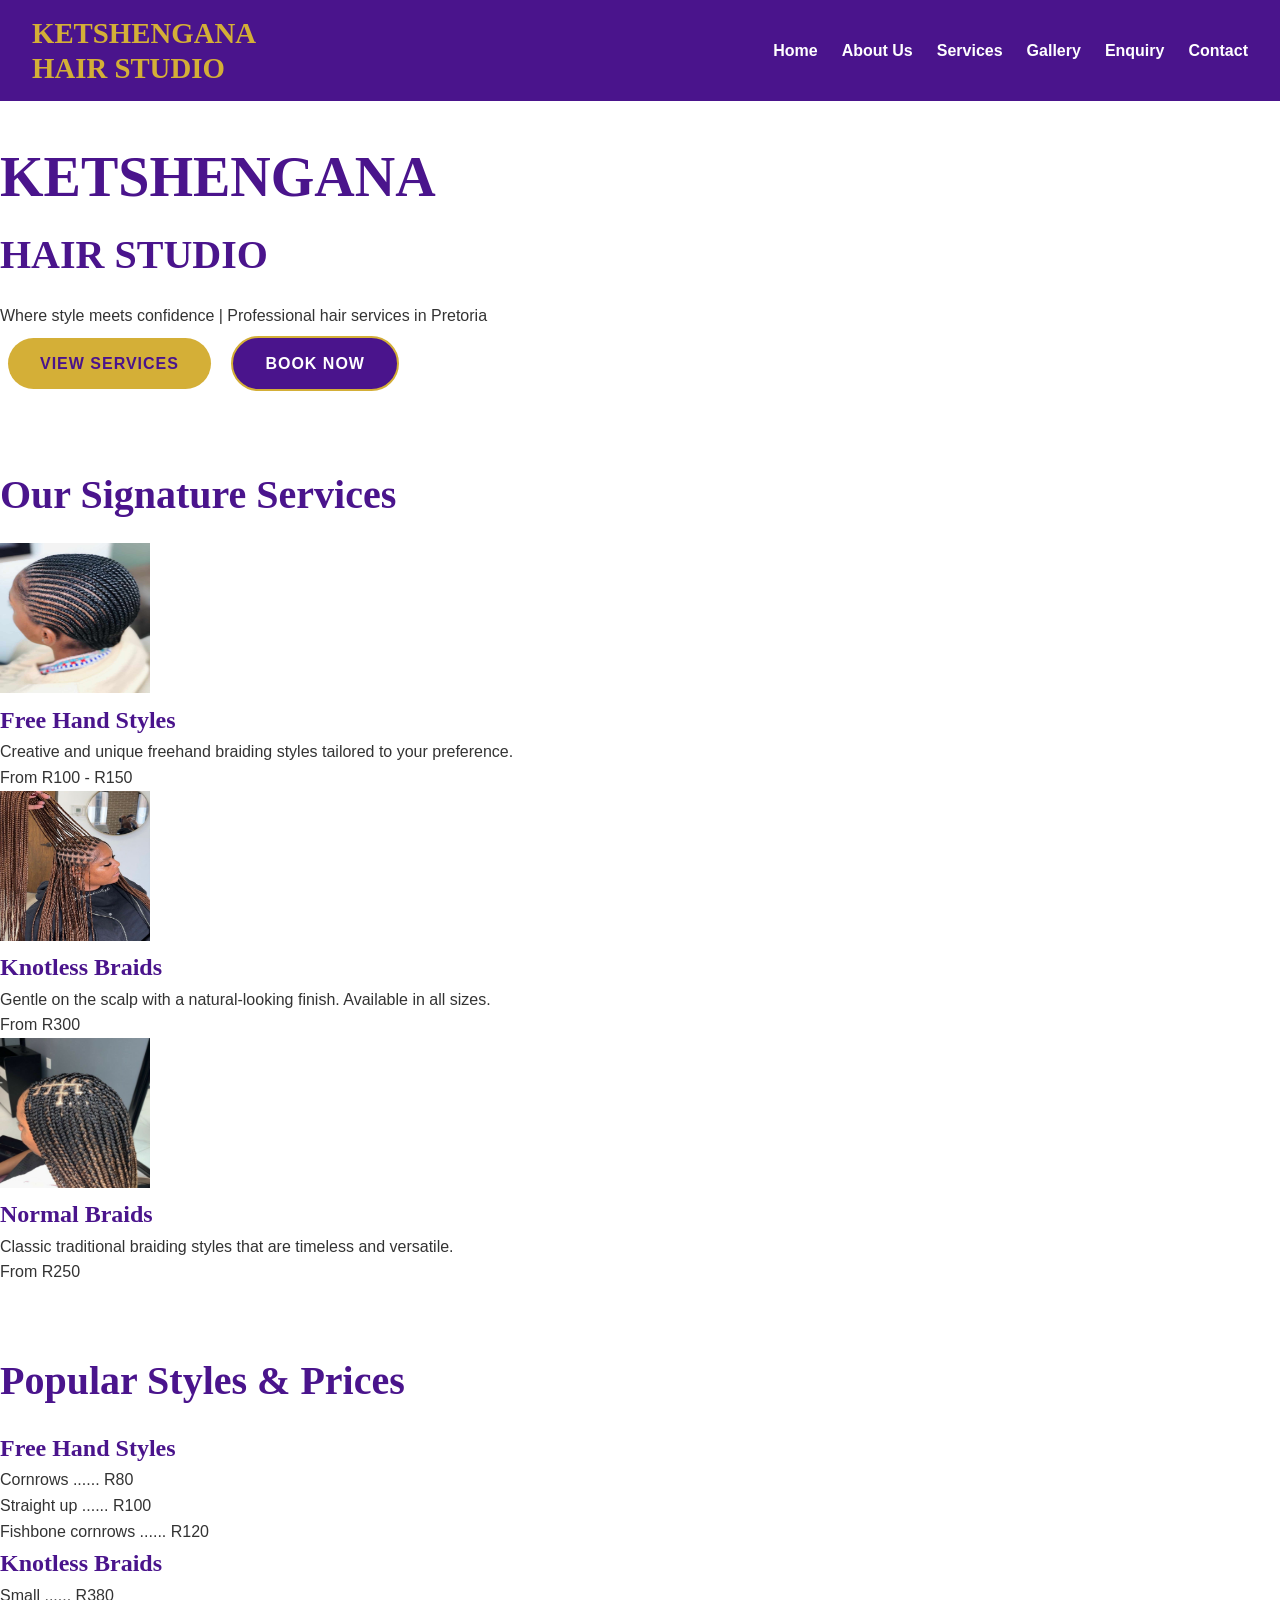
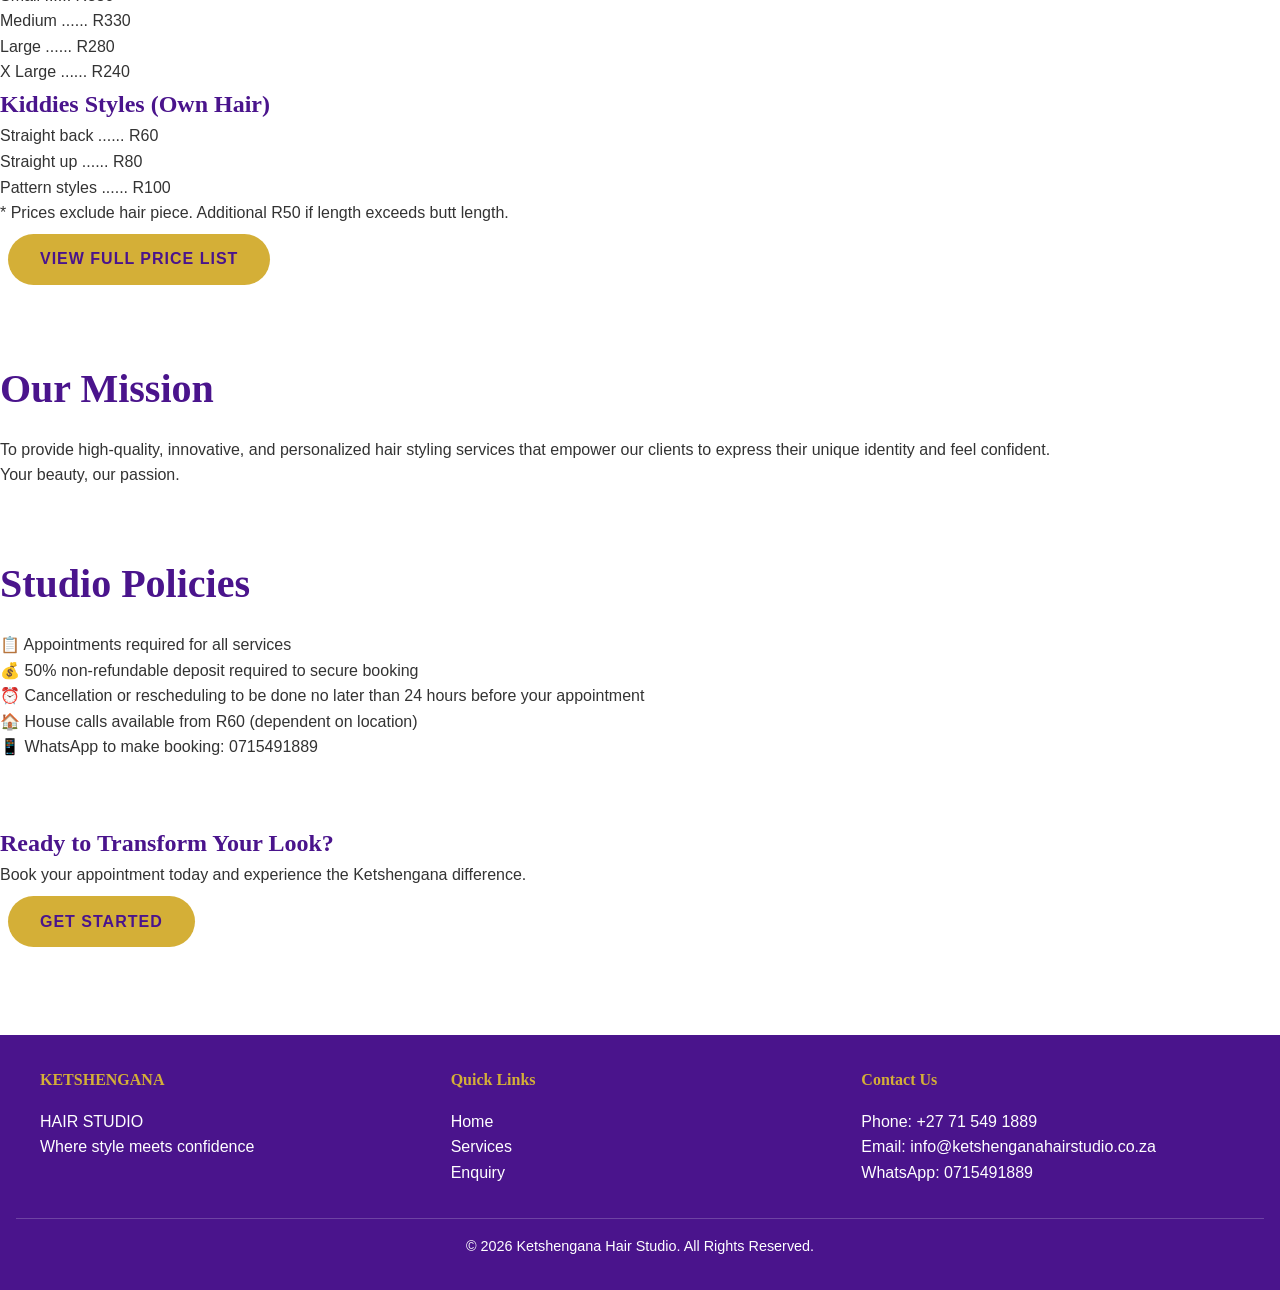
<file: Ketshengana-Hair-Studio-POE/index.html>
<!DOCTYPE html>
<html lang="en">
<head>
    <meta charset="UTF-8">
    <meta name="viewport" content="width=device-width, initial-scale=1.0">
    <title>Ketshengana Hair Studio - Home</title>
    <link rel="stylesheet" href="css/style.css">
</head>
<body>
    <!-- Header Section -->
    <header>
        <div class="logo">
            <h1>KETSHENGANA</h1>
            <h2>HAIR STUDIO</h2>
        </div>
        <!-- Navigation Menu -->
        <nav>
            <ul>
                <li><a href="index.html">Home</a></li>
                <li><a href="about.html">About Us</a></li>
                <li><a href="services.html">Services</a></li>
                <li><a href="gallery.html">Gallery</a></li>
                <li><a href="booking.html">Enquiry</a></li>
                <li><a href="contact.html">Contact</a></li>
            </ul>
        </nav>
    </header>

    <!-- Main Content -->
    <main>
        <!-- Hero Section -->
        <section class="hero">
            <div class="hero-content">
                <h1>KETSHENGANA</h1>
                <h2>HAIR STUDIO</h2>
                <p>Where style meets confidence | Professional hair services in Pretoria</p>
                <a href="services.html" class="btn">View Services</a>
                <a href="booking.html" class="btn btn-secondary">Book Now</a>
            </div>
        </section>

        <!-- Services Section -->
        <section class="featured-services">
            <h2>Our Signature Services</h2>
            <div class="service-grid">
                <div class="service-card">
                    <img src="Images/Attachments/Freehand conrows.jpeg" alt="Free hand braiding styles" width="150" height="150"> 
                    <h3>Free Hand Styles</h3>
                    <p>Creative and unique freehand braiding styles tailored to your preference.</p>
                    <p class="price">From R100 - R150</p>
                </div>
                <div class="service-card">
                    <img src="Images/Attachments/Knotless braids small.jpeg" alt="Knotless braids service" width="150" height="150">
                    <h3>Knotless Braids</h3>
                    <p>Gentle on the scalp with a natural-looking finish. Available in all sizes.</p>
                    <p class="price">From R300</p>
                </div>
                <div class="service-card">
                    <img src="Images/Attachments/normal braids.jpeg" alt="Normal braids service" width="150" height="150">
                    <h3>Normal Braids</h3>
                    <p>Classic traditional braiding styles that are timeless and versatile.</p>
                    <p class="price">From R250</p>
                </div>
            </div>
        </section>

        <!-- Pricing Highlights Section - NEW -->
        <section class="pricing-highlights">
            <h2>Popular Styles &amp; Prices</h2>
            <div class="pricing-grid">
                <div class="price-category">
                    <h3>Free Hand Styles</h3>
                    <ul>
                        <li>Cornrows ...... R80</li>
                        <li>Straight up ...... R100</li>
                        <li>Fishbone cornrows ...... R120</li>
                    </ul>
                </div>
                <div class="price-category">
                    <h3>Knotless Braids</h3>
                    <ul>
                        <li>Small ...... R380</li>
                        <li>Medium ...... R330</li>
                        <li>Large ...... R280</li>
                        <li>X Large ...... R240</li>
                    </ul>
                </div>
                <div class="price-category">
                    <h3>Kiddies Styles (Own Hair)</h3>
                    <ul>
                        <li>Straight back ...... R60</li>
                        <li>Straight up ...... R80</li>
                        <li>Pattern styles ...... R100</li>
                    </ul>
                </div>
            </div>
            <p class="price-note">* Prices exclude hair piece. Additional R50 if length exceeds butt length.</p>
            <a href="services.html" class="btn">View Full Price List</a>
        </section>

        <!-- Mission Statement -->
        <section class="mission">
            <h2>Our Mission</h2>
            <p>To provide high-quality, innovative, and personalized hair styling services that empower our clients to express their unique identity and feel confident.</p>
            <p class="tagline">Your beauty, our passion.</p>
        </section>

        <!-- Important Policies Section - NEW -->
        <section class="policies">
            <h2>Studio Policies</h2>
            <div class="policy-list">
                <ul>
                    <li>📋 Appointments required for all services</li>
                    <li>💰 50% non-refundable deposit required to secure booking</li>
                    <li>⏰ Cancellation or rescheduling to be done no later than 24 hours before your appointment</li>
                    <li>🏠 House calls available from R60 (dependent on location)</li>
                    <li>📱 WhatsApp to make booking: 0715491889</li>
                </ul>
            </div>
        </section>

        <!-- Call to Action -->
        <section class="cta-section">
            <h3>Ready to Transform Your Look?</h3>
            <p>Book your appointment today and experience the Ketshengana difference.</p>
            <a href="booking.html" class="btn">Get Started</a>
        </section>
    </main>

    <!-- Footer -->
    <footer>
        <div class="footer-content">
            <div class="footer-info">
                <h4>KETSHENGANA</h4>
                <p>HAIR STUDIO</p>
                <p>Where style meets confidence</p>
            </div>
            <div class="footer-links">
                <h4>Quick Links</h4>
                <ul>
                    <li><a href="index.html">Home</a></li>
                    <li><a href="services.html">Services</a></li>
                    <li><a href="booking.html">Enquiry</a></li>
                </ul>
            </div>
            <div class="footer-contact">
                <h4>Contact Us</h4>
                <p>Phone: +27 71 549 1889</p>
                <p>Email: info@ketshenganahairstudio.co.za</p>
                <p>WhatsApp: 0715491889</p>
            </div>
        </div>
        <div class="footer-bottom">
            <p>&copy; 2026 Ketshengana Hair Studio. All Rights Reserved.</p>
        </div>
    </footer>

    <script src="js/script.js"></script>
</body>
</html>
</file>
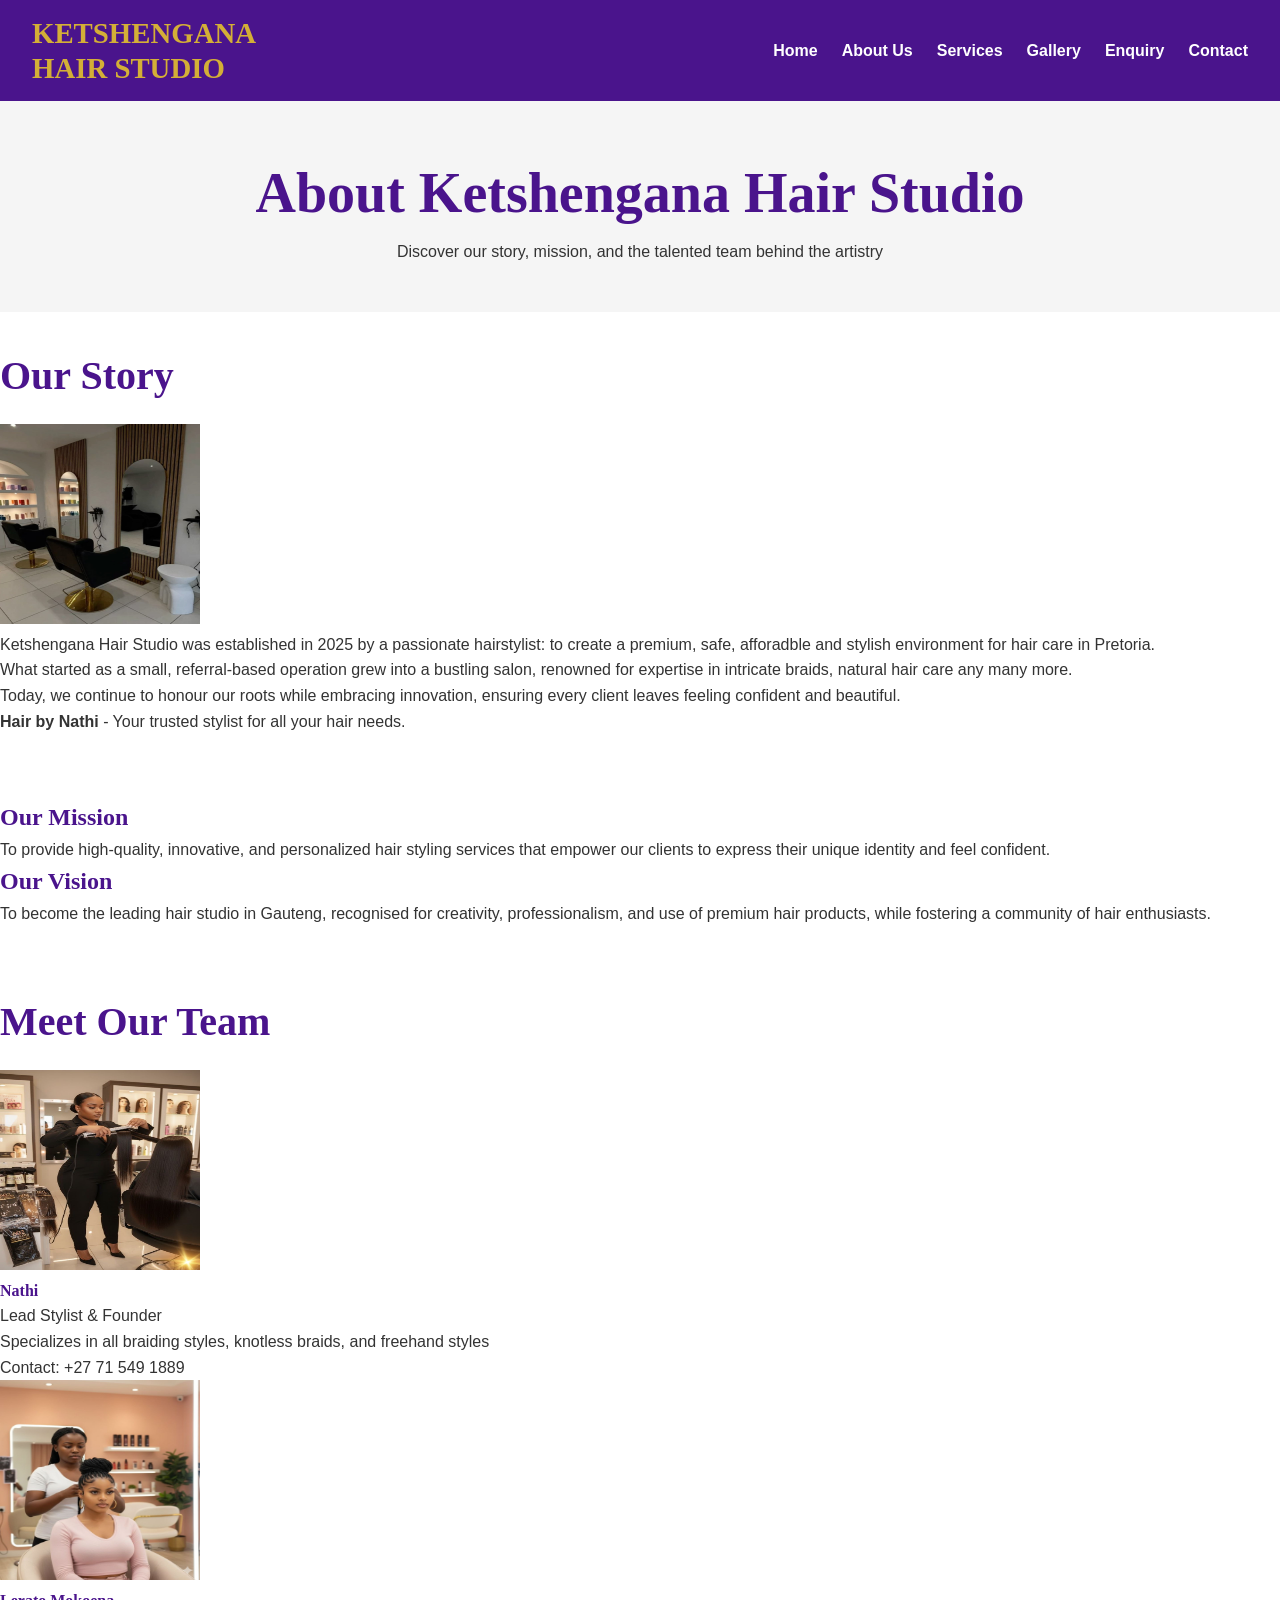
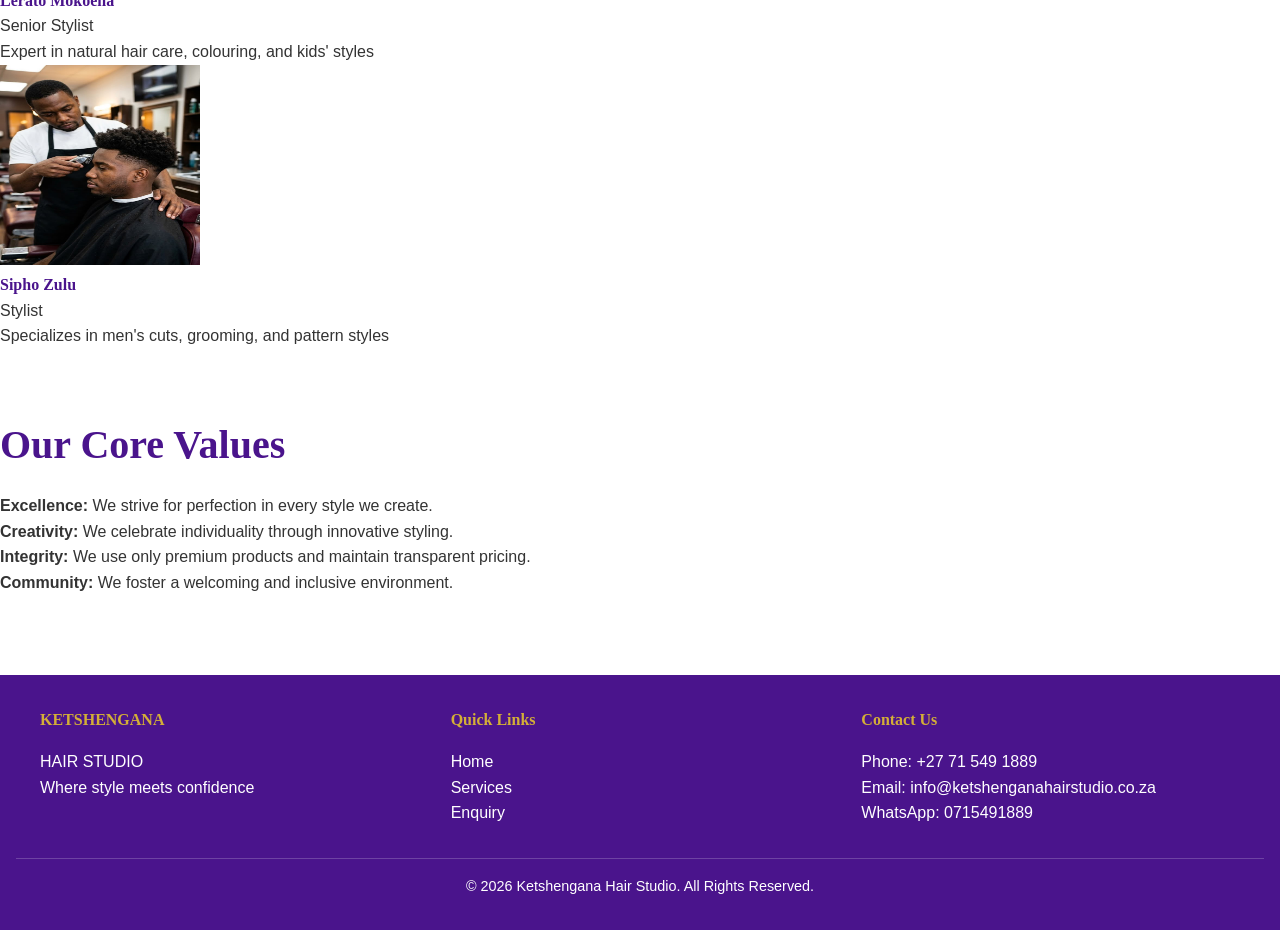
<file: Ketshengana-Hair-Studio-POE/about.html>
<!DOCTYPE html>
<html lang="en">
<head>
    <meta charset="UTF-8">
    <meta name="viewport" content="width=device-width, initial-scale=1.0">
    <title>Ketshengana Hair Studio - About Us</title>
    <link rel="stylesheet" href="css/style.css">
</head>
<body>
    <!-- Header Section -->
    <header>
        <div class="logo">
            <h1>KETSHENGANA</h1>
            <h2>HAIR STUDIO</h2>
        </div>
        <nav>
            <ul>
                <li><a href="index.html">Home</a></li>
                <li><a href="about.html">About Us</a></li>
                <li><a href="services.html">Services</a></li>
                <li><a href="gallery.html">Gallery</a></li>
                <li><a href="booking.html">Enquiry</a></li>
                <li><a href="contact.html">Contact</a></li>
            </ul>
        </nav>
    </header>

    <!-- Main Content -->
    <main>
        <section class="page-header">
            <h1>About Ketshengana Hair Studio</h1>
            <p>Discover our story, mission, and the talented team behind the artistry</p>
        </section>

        <!-- Our Story Section -->
        <section class="our-story">
            <h2>Our Story</h2>
            <div class="story-content">
                <img src="Images/Attachments/Salon interior.jpeg" alt="Ketshengana Hair Studio interior" width="200" height="200">
                <div class="story-text">
                    <p>Ketshengana Hair Studio was established in 2025 by a passionate hairstylist: to create a premium, safe, afforadble and stylish environment for hair care in Pretoria.</p>
                    <p>What started as a small, referral-based operation grew into a bustling salon, renowned for expertise in intricate braids, natural hair care any many more.</p>
                    <p>Today, we continue to honour our roots while embracing innovation, ensuring every client leaves feeling confident and beautiful.</p>
                    <p><strong>Hair by Nathi</strong> - Your trusted stylist for all your hair needs.</p>
                </div>
            </div>
        </section>

        <!-- Mission and Vision -->
        <section class="mission-vision">
            <div class="mission-box">
                <h3>Our Mission</h3>
                <p>To provide high-quality, innovative, and personalized hair styling services that empower our clients to express their unique identity and feel confident.</p>
            </div>
            <div class="vision-box">
                <h3>Our Vision</h3>
                <p>To become the leading hair studio in Gauteng, recognised for creativity, professionalism, and use of premium hair products, while fostering a community of hair enthusiasts.</p>
            </div>
        </section>

        <!-- Meet the Team -->
        <section class="team">
            <h2>Meet Our Team</h2>
            <div class="team-grid">
                <div class="team-member">
                    <img src="Images/Attachments/Founder of AK studio's.jpeg" alt="Lead Stylist - Nathi" width="200" height="200">
                    <h4>Nathi</h4>
                    <p>Lead Stylist &amp; Founder</p>
                    <p>Specializes in all braiding styles, knotless braids, and freehand styles</p>
                    <p>Contact: +27 71 549 1889</p>
                </div>
                <div class="team-member">
                    <img src="Images/Attachments/Female team member.jpeg" alt="Senior Stylist" width="200" height="200">
                    <h4>Lerato Mokoena</h4>
                    <p>Senior Stylist</p>
                    <p>Expert in natural hair care, colouring, and kids' styles</p>
                </div>
                <div class="team-member">
                    <img src="Images/Attachments/Male team member.jpeg" alt="Stylist" width="200" height="200">
                    <h4>Sipho Zulu</h4>
                    <p>Stylist</p>
                    <p>Specializes in men's cuts, grooming, and pattern styles</p>
                </div>
            </div>
        </section>

        <!-- Values Section -->
        <section class="values">
            <h2>Our Core Values</h2>
            <ul>
                <li><strong>Excellence:</strong> We strive for perfection in every style we create.</li>
                <li><strong>Creativity:</strong> We celebrate individuality through innovative styling.</li>
                <li><strong>Integrity:</strong> We use only premium products and maintain transparent pricing.</li>
                <li><strong>Community:</strong> We foster a welcoming and inclusive environment.</li>
            </ul>
        </section>
    </main>

    <!-- Footer -->
    <footer>
        <div class="footer-content">
            <div class="footer-info">
                <h4>KETSHENGANA</h4>
                <p>HAIR STUDIO</p>
                <p>Where style meets confidence</p>
            </div>
            <div class="footer-links">
                <h4>Quick Links</h4>
                <ul>
                    <li><a href="index.html">Home</a></li>
                    <li><a href="services.html">Services</a></li>
                    <li><a href="booking.html">Enquiry</a></li>
                </ul>
            </div>
            <div class="footer-contact">
                <h4>Contact Us</h4>
                <p>Phone: +27 71 549 1889</p>
                <p>Email: info@ketshenganahairstudio.co.za</p>
                <p>WhatsApp: 0715491889</p>
            </div>
        </div>
        <div class="footer-bottom">
            <p>&copy; 2026 Ketshengana Hair Studio. All Rights Reserved.</p>
        </div>
    </footer>

    <script src="js/script.js"></script>
</body>
</html>
</file>
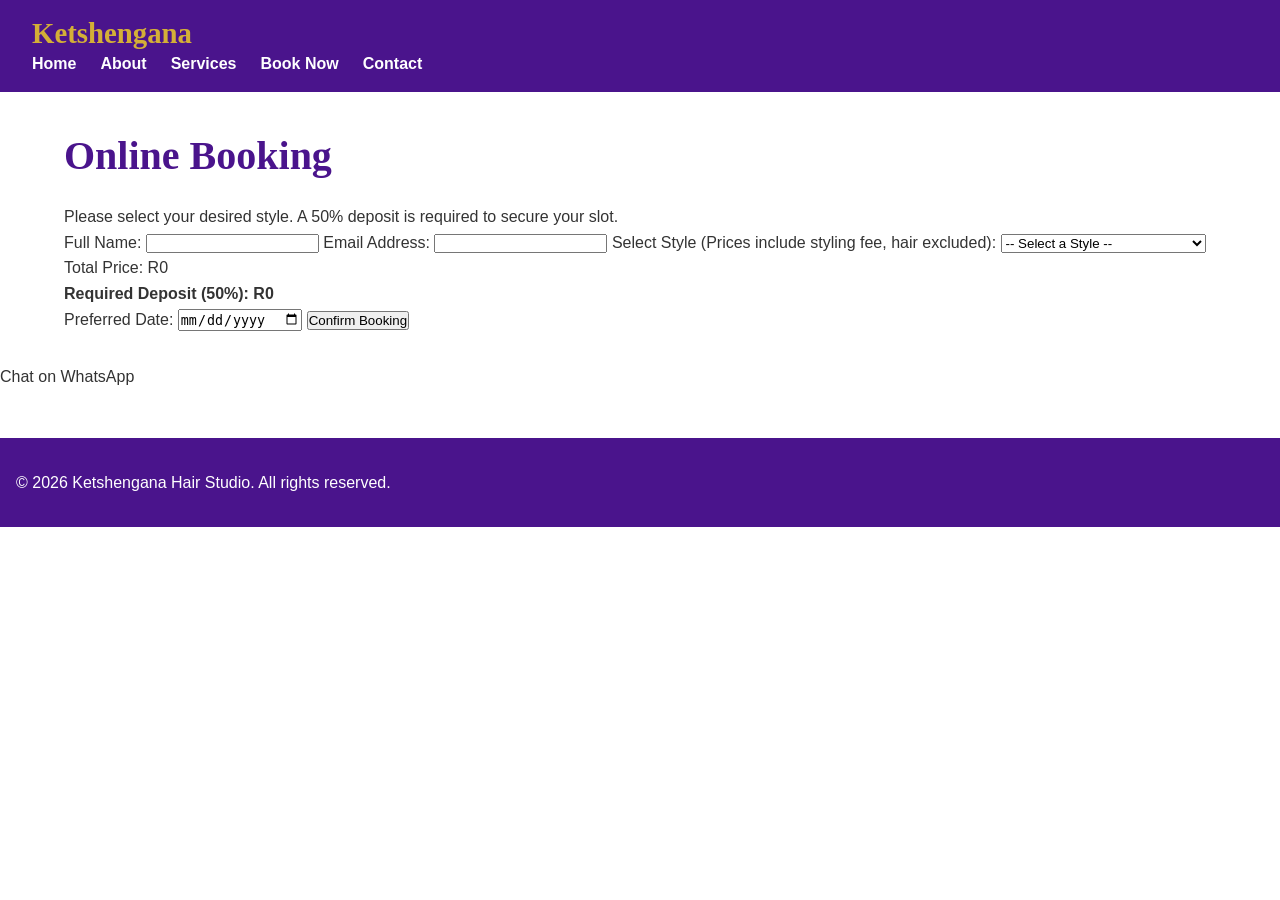
<file: Ketshengana-Hair-Studio-POE/booking.html>
<!DOCTYPE html>
<html lang="en">
<head>
    <meta charset="UTF-8">
    <meta name="viewport" content="width=device-width, initial-scale=1.0">
    <meta name="description" content="Book your appointment online at Ketshengana Hair Studio. Calculate your 50% deposit instantly.">
    <title>Book Now | Ketshengana Hair Studio</title>
    <link rel="stylesheet" href="css/style.css">
</head>
<body>
    <header>
        <nav>
            <div class="logo">Ketshengana</div>
            <ul class="nav-links">
                <li><a href="index.html">Home</a></li>
                <li><a href="about.html">About</a></li>
                <li><a href="services.html">Services</a></li>
                <li><a href="booking.html" class="btn-nav">Book Now</a></li>
                <li><a href="contact.html">Contact</a></li>
            </ul>
        </nav>
    </header>

    <main class="container">
        <h2>Online Booking</h2>
        <p>Please select your desired style. A 50% deposit is required to secure your slot.</p>
        
        <form id="booking-form">
            <label for="name">Full Name:</label>
            <input type="text" id="name" name="name" required>

            <label for="email">Email Address:</label>
            <input type="email" id="email" name="email" required>

            <label for="service">Select Style (Prices include styling fee, hair excluded):</label>
            <select id="service" name="service" required>
                <option value="0">-- Select a Style --</option>
                <!-- Freehand -->
                <option value="80">Cornrows (R80)</option>
                <option value="100">Straight Up (R100)</option>
                <option value="120">Fishbone Cornrows (R120)</option>
                <!-- Knotless -->
                <option value="380">Knotless - Small (R380)</option>
                <option value="330">Knotless - Medium (R330)</option>
                <option value="280">Knotless - Large (R280)</option>
                <option value="240">Knotless - Extra Large (R240)</option>
                <!-- Kiddies -->
                <option value="60">Kiddies - Straight Back (R60)</option>
                <option value="80">Kiddies - Straight Up (R80)</option>
                <option value="100">Kiddies - Pattern Styles (R100)</option>
            </select>

            <!-- Dynamic JS Area -->
            <div id="deposit-display" class="deposit-box">
                <p>Total Price: <span id="total-price">R0</span></p>
                <p><strong>Required Deposit (50%): <span id="deposit-amount">R0</span></strong></p>
            </div>

            <label for="date">Preferred Date:</label>
            <input type="date" id="date" name="date" required>

            <button type="submit" class="cta-button">Confirm Booking</button>
        </form>
        <!-- JS Feedback -->
        <p id="form-feedback"></p>
    </main>

    <a href="https://wa.me/27123456789" class="whatsapp-float" target="_blank">Chat on WhatsApp</a>

    <footer>
        <p>&copy; 2026 Ketshengana Hair Studio. All rights reserved.</p>
    </footer>
    <script src="js/script.js"></script>
</body>
</html>
</file>
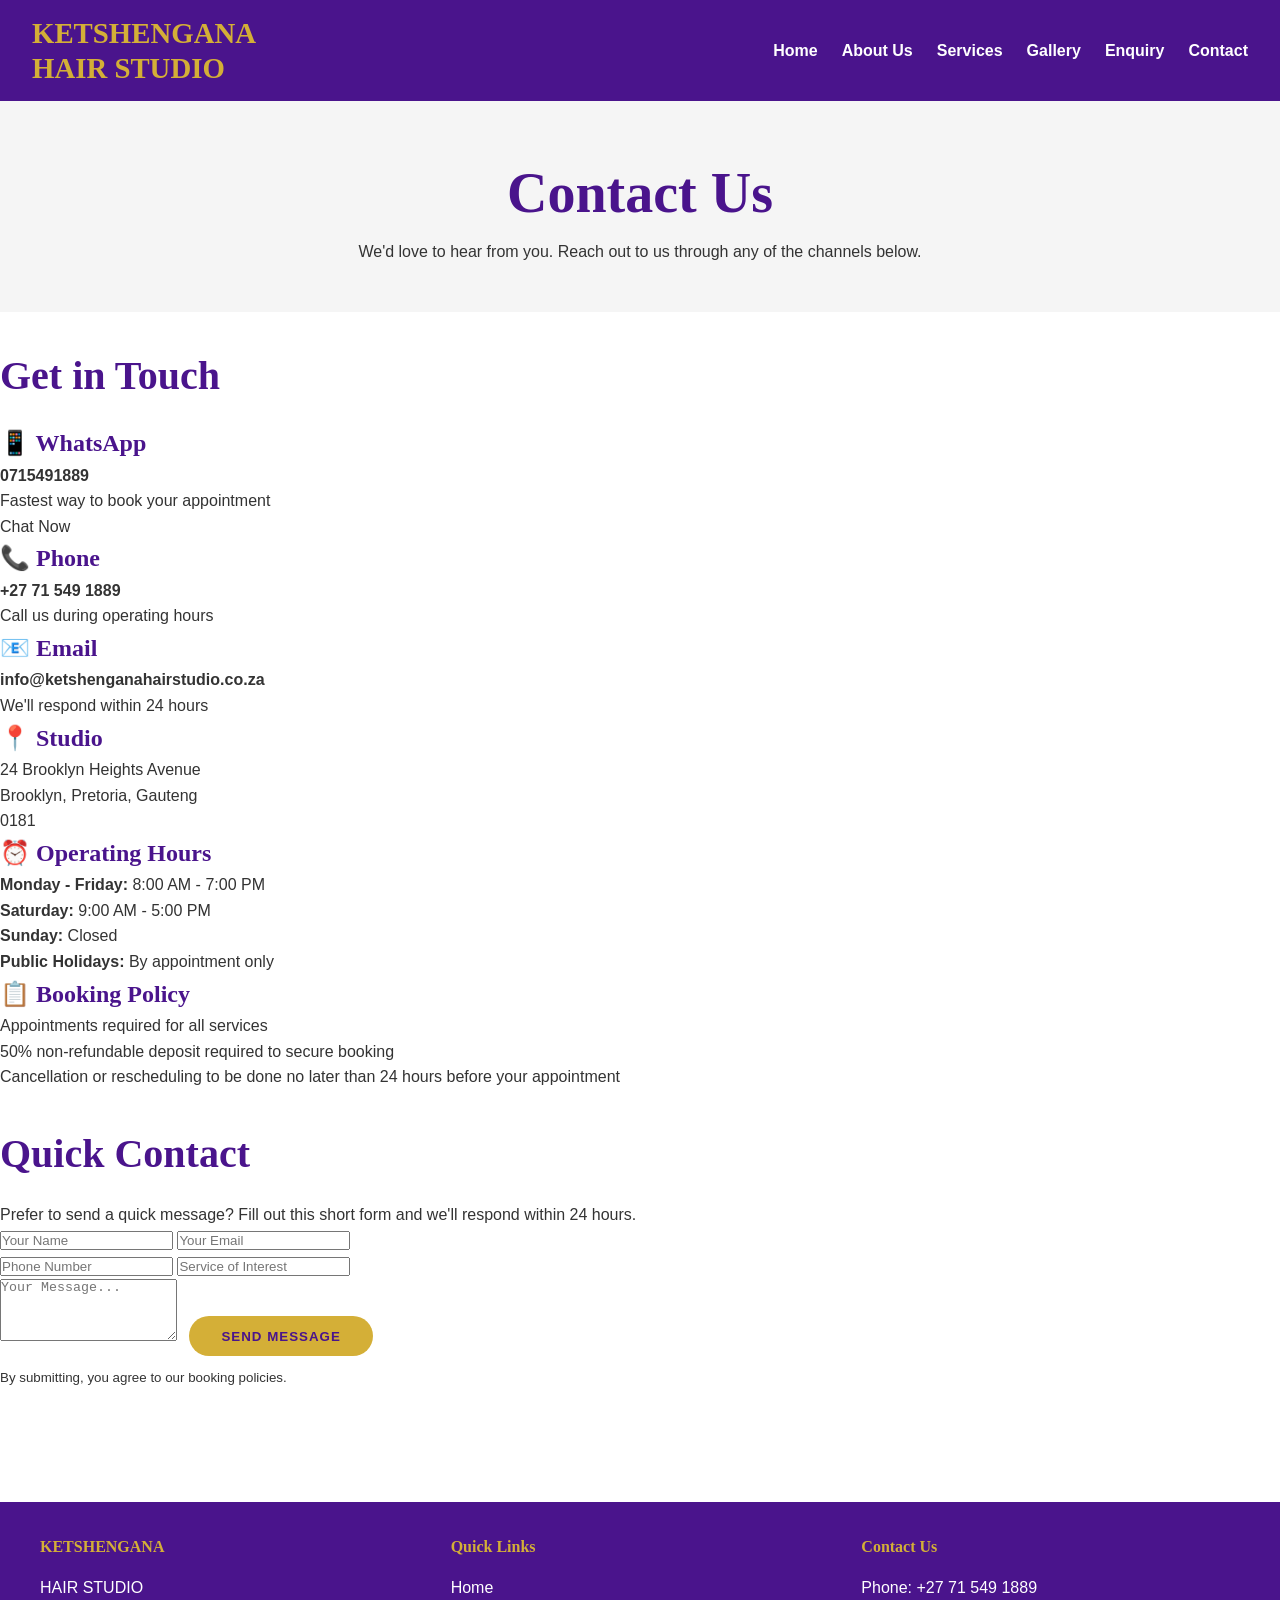
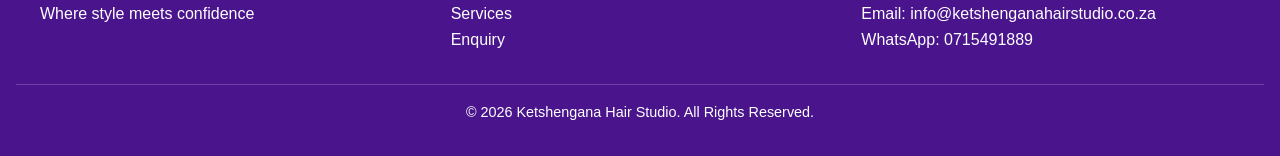
<file: Ketshengana-Hair-Studio-POE/contact.html>
<!DOCTYPE html>
<html lang="en">
<head>
    <meta charset="UTF-8">
    <meta name="viewport" content="width=device-width, initial-scale=1.0">
    <title>Ketshengana Hair Studio - Contact Us</title>
    <link rel="stylesheet" href="css/style.css">
</head>
<body>
    <!-- Header Section -->
    <header>
        <div class="logo">
            <h1>KETSHENGANA</h1>
            <h2>HAIR STUDIO</h2>
        </div>
        <nav>
            <ul>
                <li><a href="index.html">Home</a></li>
                <li><a href="about.html">About Us</a></li>
                <li><a href="services.html">Services</a></li>
                <li><a href="gallery.html">Gallery</a></li>
                <li><a href="booking.html">Enquiry</a></li>
                <li><a href="contact.html">Contact</a></li>
            </ul>
        </nav>
    </header>

    <!-- Main Content -->
    <main>
        <section class="page-header">
            <h1>Contact Us</h1>
            <p>We'd love to hear from you. Reach out to us through any of the channels below.</p>
        </section>

        <!-- Contact Information -->
        <section class="contact-info">
            <div class="contact-details">
                <h2>Get in Touch</h2>
                
                <div class="contact-item">
                    <h3>📱 WhatsApp</h3>
                    <p><strong>0715491889</strong></p>
                    <p>Fastest way to book your appointment</p>
                    <a href="https://wa.me/27715491889" class="btn-small" target="_blank">Chat Now</a>
                </div>

                <div class="contact-item">
                    <h3>📞 Phone</h3>
                    <p><strong>+27 71 549 1889</strong></p>
                    <p>Call us during operating hours</p>
                </div>

                <div class="contact-item">
                    <h3>📧 Email</h3>
                    <p><strong>info@ketshenganahairstudio.co.za</strong></p>
                    <p>We'll respond within 24 hours</p>
                </div>

                <div class="contact-item">
                    <h3>📍 Studio</h3>
                    <p>24 Brooklyn Heights Avenue</p>
                    <p>Brooklyn, Pretoria, Gauteng</p>
                    <p>0181</p>
                </div>

                <div class="contact-item">
                    <h3>⏰ Operating Hours</h3>
                    <ul>
                        <li><strong>Monday - Friday:</strong> 8:00 AM - 7:00 PM</li>
                        <li><strong>Saturday:</strong> 9:00 AM - 5:00 PM</li>
                        <li><strong>Sunday:</strong> Closed</li>
                        <li><strong>Public Holidays:</strong> By appointment only</li>
                    </ul>
                </div>

                <div class="contact-item">
                    <h3>📋 Booking Policy</h3>
                    <ul>
                        <li>Appointments required for all services</li>
                        <li>50% non-refundable deposit required to secure booking</li>
                        <li>Cancellation or rescheduling to be done no later than 24 hours before your appointment</li>
                    </ul>
                </div>
            </div>

        <!-- Quick Contact Form -->
        <section class="quick-contact">
            <h2>Quick Contact</h2>
            <p>Prefer to send a quick message? Fill out this short form and we'll respond within 24 hours.</p>
            <form action="#" method="POST" class="quick-form">
                <div class="form-row">
                    <input type="text" placeholder="Your Name" required>
                    <input type="email" placeholder="Your Email" required>
                </div>
                <div class="form-row">
                    <input type="tel" placeholder="Phone Number" required>
                    <input type="text" placeholder="Service of Interest">
                </div>
                <textarea rows="4" placeholder="Your Message..." required></textarea>
                <button type="submit" class="btn">Send Message</button>
                <p><small>By submitting, you agree to our booking policies.</small></p>
            </form>
        </section>
    </main>

    <!-- Footer -->
    <footer>
        <div class="footer-content">
            <div class="footer-info">
                <h4>KETSHENGANA</h4>
                <p>HAIR STUDIO</p>
                <p>Where style meets confidence</p>
            </div>
            <div class="footer-links">
                <h4>Quick Links</h4>
                <ul>
                    <li><a href="index.html">Home</a></li>
                    <li><a href="services.html">Services</a></li>
                    <li><a href="booking.html">Enquiry</a></li>
                </ul>
            </div>
            <div class="footer-contact">
                <h4>Contact Us</h4>
                <p>Phone: +27 71 549 1889</p>
                <p>Email: info@ketshenganahairstudio.co.za</p>
                <p>WhatsApp: 0715491889</p>
            </div>
        </div>
        <div class="footer-bottom">
            <p>&copy; 2026 Ketshengana Hair Studio. All Rights Reserved.</p>
        </div>
    </footer>

    <script src="js/script.js"></script>
</body>
</html>
</file>
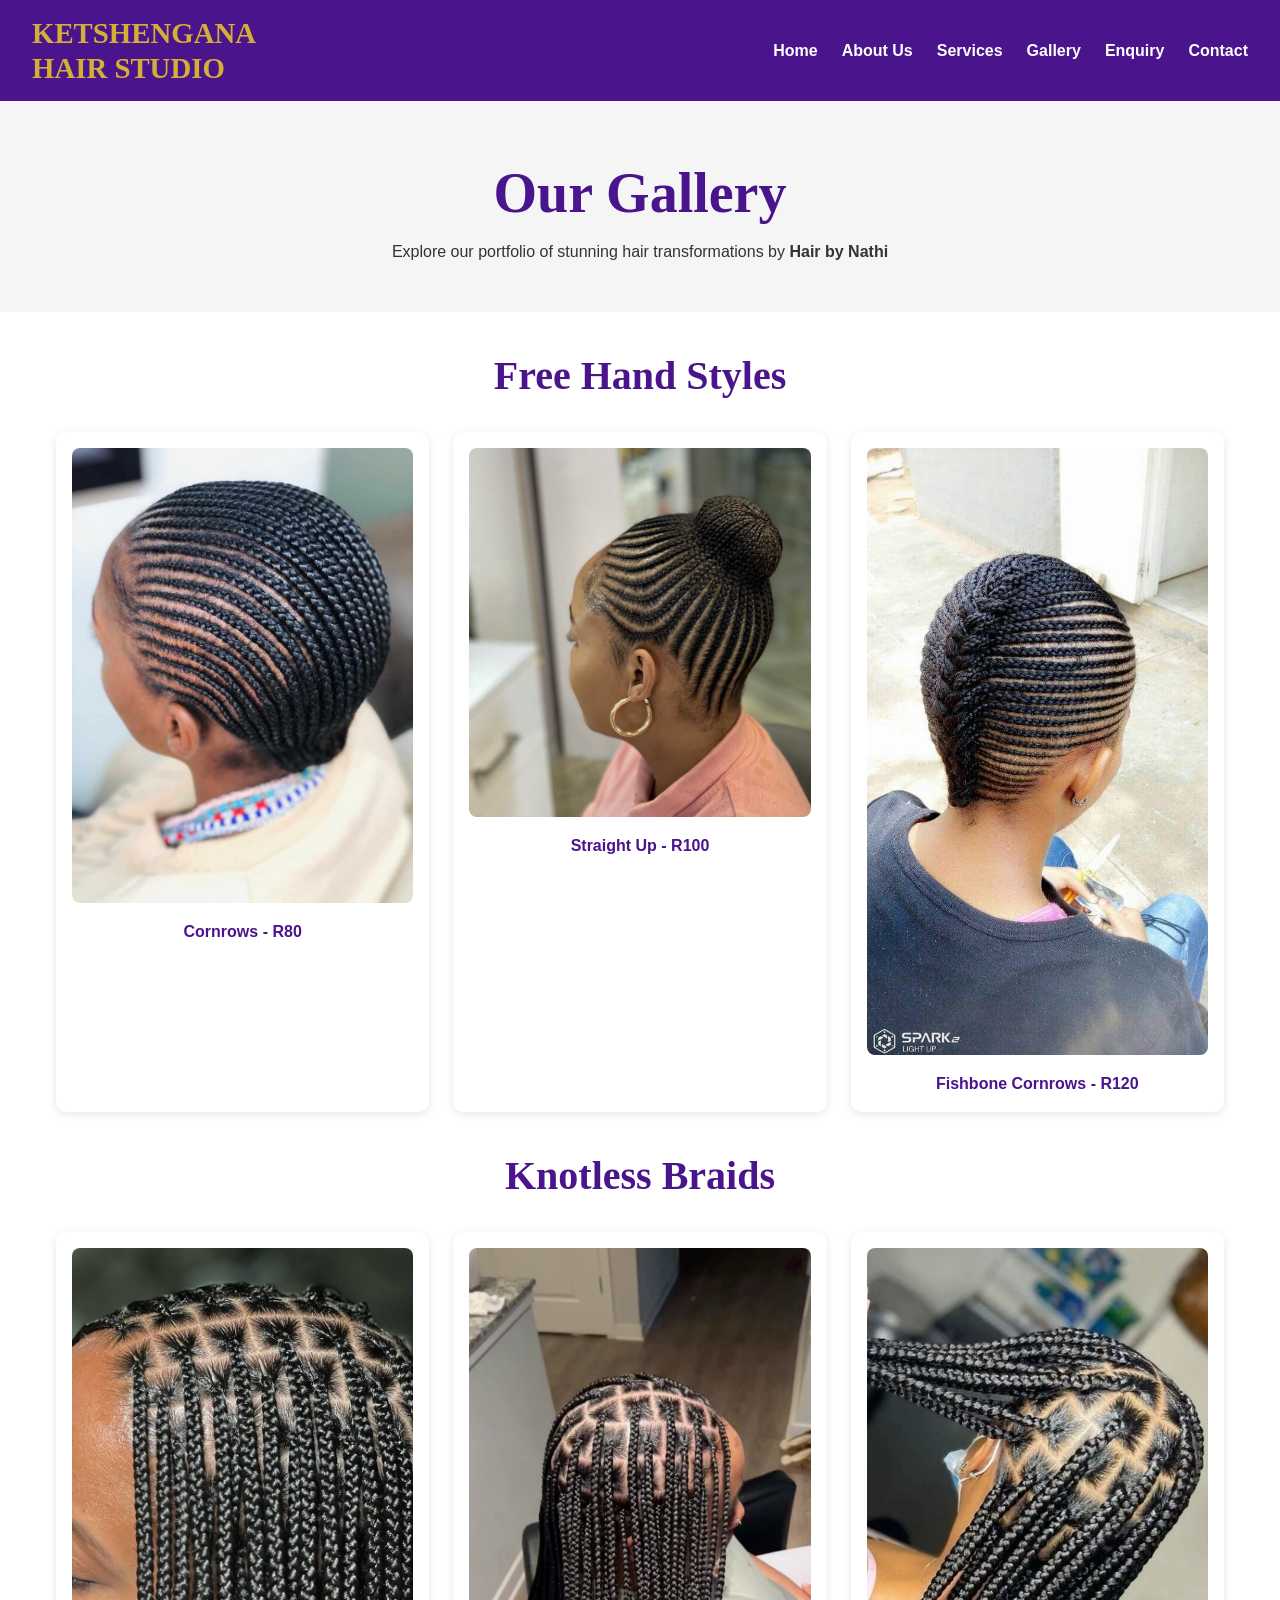
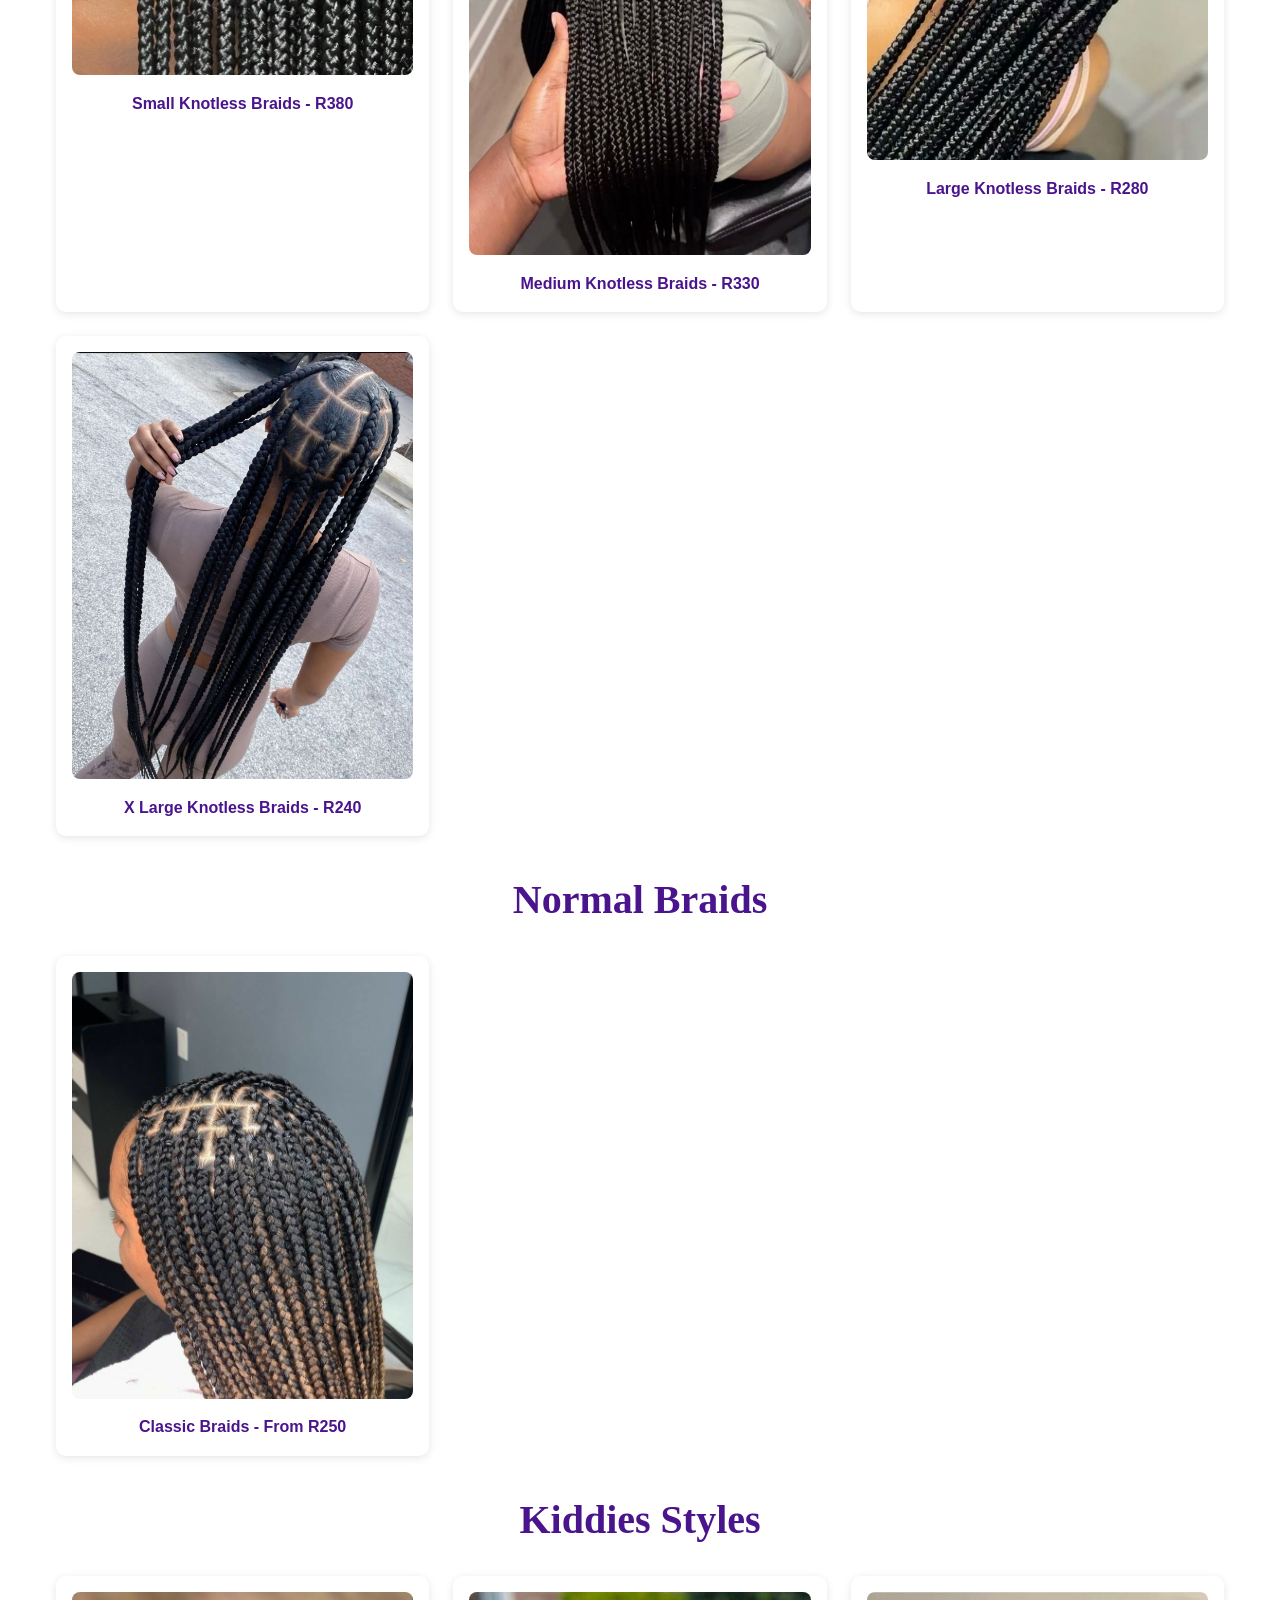
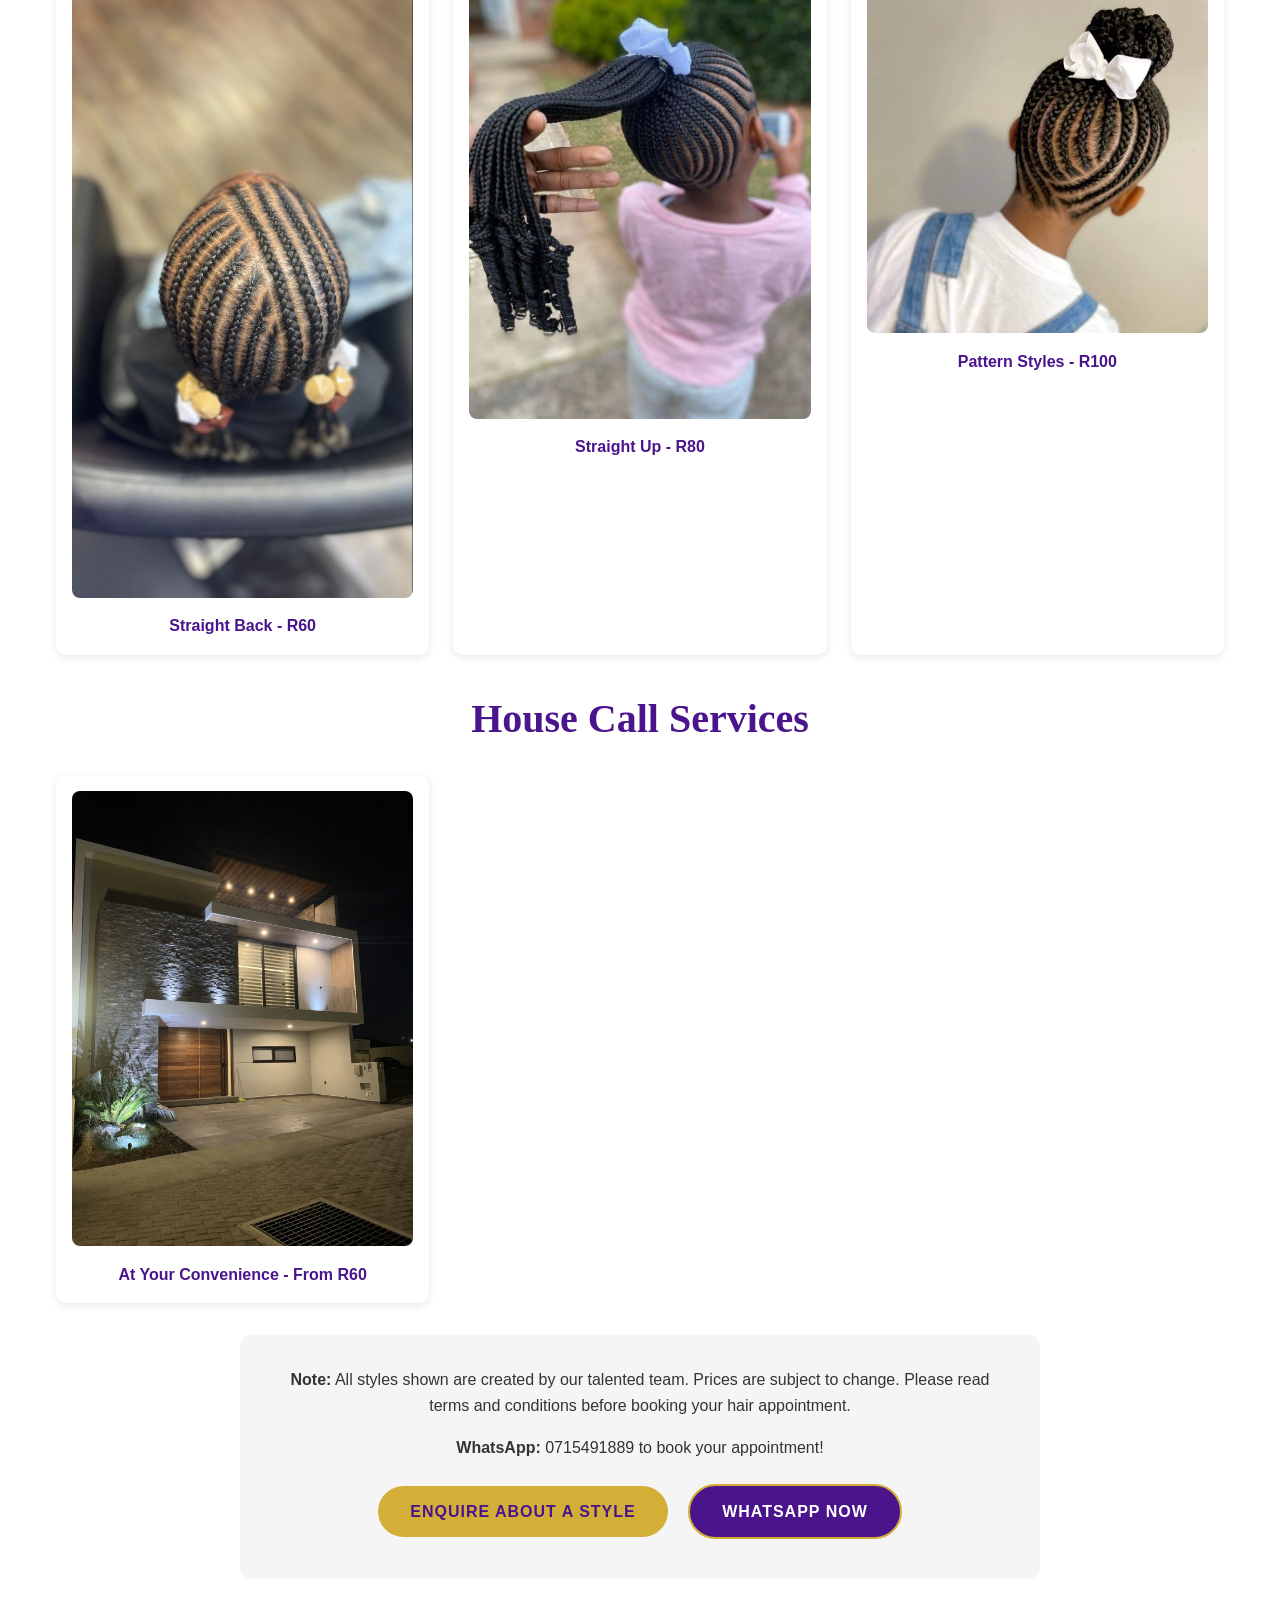
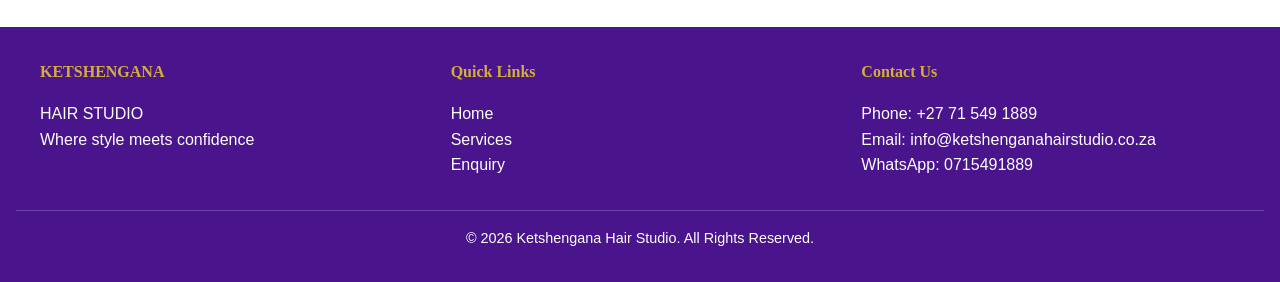
<file: Ketshengana-Hair-Studio-POE/gallery.html>
<!DOCTYPE html>
<html lang="en">
<head>
    <meta charset="UTF-8">
    <meta name="viewport" content="width=device-width, initial-scale=1.0">
    <title>Ketshengana Hair Studio - Gallery</title>
    <link rel="stylesheet" href="css/style.css">
</head>
<body>
    <!-- Header Section -->
    <header>
        <div class="logo">
            <h1>KETSHENGANA</h1>
            <h2>HAIR STUDIO</h2>
        </div>
        <!-- Mobile Menu Button -->
        <button class="menu-toggle" aria-label="Toggle navigation">☰</button>
        
        <nav>
            <ul>
                <li><a href="index.html">Home</a></li>
                <li><a href="about.html">About Us</a></li>
                <li><a href="services.html">Services</a></li>
                <li><a href="gallery.html">Gallery</a></li>
                <li><a href="booking.html">Enquiry</a></li>
                <li><a href="contact.html">Contact</a></li>
            </ul>
        </nav>
    </header>

    <!-- Main Content -->
    <main>
        <section class="page-header">
            <h1>Our Gallery</h1>
            <p>Explore our portfolio of stunning hair transformations by <strong>Hair by Nathi</strong></p>
        </section>

        <!-- Gallery Grid -->
        <section class="gallery-grid">
            <h2 class="section-title">Free Hand Styles</h2>
            <div class="gallery-row">
                <figure>
                    
                    <img src="Images/Attachments/Freehand conrows.jpeg" 
                         srcset="Images/Attachments/Freehand conrows.jpeg 300w,
                                 Images/Attachments/Freehand conrows.jpeg 600w,
                                 Images/Attachments/Freehand conrows.jpeg 900w"
                         sizes="(max-width: 600px) 300px,
                                (max-width: 1024px) 600px,
                                900px"
                         alt="Cornrows style" loading="lazy">
                    <figcaption>Cornrows - R80</figcaption>
                </figure>
                <figure>
                    <img src="Images/Attachments/Free hand straight up.jpeg" 
                         srcset="Images/Attachments/Free hand straight up.jpeg 300w,
                                 Images/Attachments/Free hand straight up.jpeg 600w,
                                 Images/Attachments/Free hand straight up.jpeg 900w"
                         sizes="(max-width: 600px) 300px, (max-width: 1024px) 600px, 900px"
                         alt="Straight up style" loading="lazy">
                    <figcaption>Straight Up - R100</figcaption>
                </figure>
                <figure>
                    <img src="Images/Attachments/Fishbone.jpeg" 
                         srcset="Images/Attachments/Fishbone.jpeg 300w,
                                 Images/Attachments/Fishbone.jpeg 600w,
                                 Images/Attachments/Fishbone.jpeg 900w"
                         sizes="(max-width: 600px) 300px, (max-width: 1024px) 600px, 900px"
                         alt="Fishbone cornrows" loading="lazy">
                    <figcaption>Fishbone Cornrows - R120</figcaption>
                </figure>
            </div>

            <h2 class="section-title">Knotless Braids</h2>
            <div class="gallery-row">
                <figure>
                    <img src="Images/Attachments/Knotless braids small 2.jpeg" 
                         srcset="Images/Attachments/Knotless braids small 2.jpeg 300w, Images/Attachments/Knotless braids small 2.jpeg 600w, Images/Attachments/Knotless braids small 2.jpeg900w"
                         sizes="(max-width: 600px) 300px, (max-width: 1024px) 600px, 900px"
                         alt="Small knotless braids" loading="lazy">
                    <figcaption>Small Knotless Braids - R380</figcaption>
                </figure>
                <figure>
                    <img src="Images/Attachments/Knotless braids medium.jpeg" 
                         srcset="Images/Attachments/Knotless braids medium.jpeg300w, Images/Attachments/Knotless braids medium.jpeg 600w, Images/Attachments/Knotless braids medium.jpeg 900w"
                         sizes="(max-width: 600px) 300px, (max-width: 1024px) 600px, 900px"
                         alt="Medium knotless braids" loading="lazy">
                    <figcaption>Medium Knotless Braids - R330</figcaption>
                </figure>
                <figure>
                    <img src="Images/Attachments/Knotless braids large.jpeg" 
                         srcset="Images/Attachments/Knotless braids large.jpeg 300w, 
                                Images/Attachments/Knotless braids large.jpeg 600w, 
                                Images/Attachments/Knotless braids large.jpeg 900w"
                         sizes="(max-width: 600px) 300px, (max-width: 1024px) 600px, 900px"
                         alt="Large knotless braids" loading="lazy">
                    <figcaption>Large Knotless Braids - R280</figcaption>
                </figure>
                <figure>
                    <img src="Images/Attachments/Extra large knotless braids.jpeg" 
                         srcset="Images/Attachments/Extra large knotless braids.jpeg 300w, 
                                Images/Attachments/Extra large knotless braids.jpeg 600w, 
                                Images/Attachments/Extra large knotless braids.jpeg 900w"
                         sizes="(max-width: 600px) 300px, (max-width: 1024px) 600px, 900px"
                         alt="X Large knotless braids" loading="lazy">
                    <figcaption>X Large Knotless Braids - R240</figcaption>
                </figure>
            </div>

            <h2 class="section-title">Normal Braids</h2>
            <div class="gallery-row">
                <figure>
                    <img src="Images/Attachments/normal braids.jpeg" 
                         srcset="Images/Attachments/normal braids.jpeg 300w,
                                Images/Attachments/normal braids.jpeg 600w,
                                Images/Attachments/normal braids.jpeg 900w"
                         sizes="(max-width: 600px) 300px, (max-width: 1024px) 600px, 900px"
                         alt="Normal braids style 1" loading="lazy">
                    <figcaption>Classic Braids - From R250</figcaption>
                </figure>
            </div>

            <h2 class="section-title">Kiddies Styles</h2>
            <div class="gallery-row">
                <figure>
                    <img src="Images/Attachments/kids straight back.jpeg" 
                         srcset="Images/Attachments/kids straight back.jpeg 300w, 
                                Images/Attachments/kids straight back.jpeg 600w,
                                Images/Attachments/kids straight back.jpeg 900w"
                         sizes="(max-width: 600px) 300px, (max-width: 1024px) 600px, 900px"
                         alt="Kids straight back style" loading="lazy">
                    <figcaption>Straight Back - R60</figcaption>
                </figure>
                <figure>
                    <img src="Images/Attachments/kids straight up.jpeg" 
                         srcset="Images/Attachments/kids straight up.jpeg 300w,
                                Images/Attachments/kids straight up.jpeg 600w,
                                Images/Attachments/kids straight up.jpeg 900w"
                         sizes="(max-width: 600px) 300px, (max-width: 1024px) 600px, 900px"
                         alt="Kids straight up style" loading="lazy">
                    <figcaption>Straight Up - R80</figcaption>
                </figure>
                <figure>
                    <img src="Images/Attachments/kids pattern styles.jpeg" 
                         srcset="Images/Attachments/kids pattern styles.jpeg 300w,
                                Images/Attachments/kids pattern styles.jpeg 600w,
                                Images/Attachments/kids pattern styles.jpeg 900w"
                         sizes="(max-width: 600px) 300px, (max-width: 1024px) 600px, 900px"
                         alt="Kids pattern style" loading="lazy">
                    <figcaption>Pattern Styles - R100</figcaption>
                </figure>
            </div>

            <h2 class="section-title">House Call Services</h2>
            <div class="gallery-row">
                <figure>
                    <img src="Images/Attachments/House call.jpeg" 
                         srcset="Images/Attachments/House call.jpeg 300w,
                                Images/Attachments/House call.jpeg 600w,
                                Images/Attachments/House call.jpeg 900w"
                         sizes="(max-width: 600px) 300px, (max-width: 1024px) 600px, 900px"
                         alt="House call hair service" loading="lazy">
                    <figcaption>At Your Convenience - From R60</figcaption>
                </figure>
            </div>
        </section>

        <!-- Gallery Note -->
        <section class="gallery-note">
            <p><strong>Note:</strong> All styles shown are created by our talented team. Prices are subject to change. Please read terms and conditions before booking your hair appointment.</p>
            <p><strong>WhatsApp:</strong> 0715491889 to book your appointment!</p>
            <div class="note-buttons">
                <a href="booking.html" class="btn">Enquire About a Style</a>
                <a href="https://wa.me/27715491889" class="btn btn-secondary" target="_blank">WhatsApp Now</a>
            </div>
        </section>
    </main>

    <!-- Footer -->
    <footer>
        <div class="footer-content">
            <div class="footer-info">
                <h4>KETSHENGANA</h4>
                <p>HAIR STUDIO</p>
                <p>Where style meets confidence</p>
            </div>
            <div class="footer-links">
                <h4>Quick Links</h4>
                <ul>
                    <li><a href="index.html">Home</a></li>
                    <li><a href="services.html">Services</a></li>
                    <li><a href="booking.html">Enquiry</a></li>
                </ul>
            </div>
            <div class="footer-contact">
                <h4>Contact Us</h4>
                <p>Phone: +27 71 549 1889</p>
                <p>Email: info@ketshenganahairstudio.co.za</p>
                <p>WhatsApp: 0715491889</p>
            </div>
        </div>
        <div class="footer-bottom">
            <p>&copy; 2026 Ketshengana Hair Studio. All Rights Reserved.</p>
        </div>
    </footer>

    <script src="js/script.js"></script>
</body>
</html>
</file>
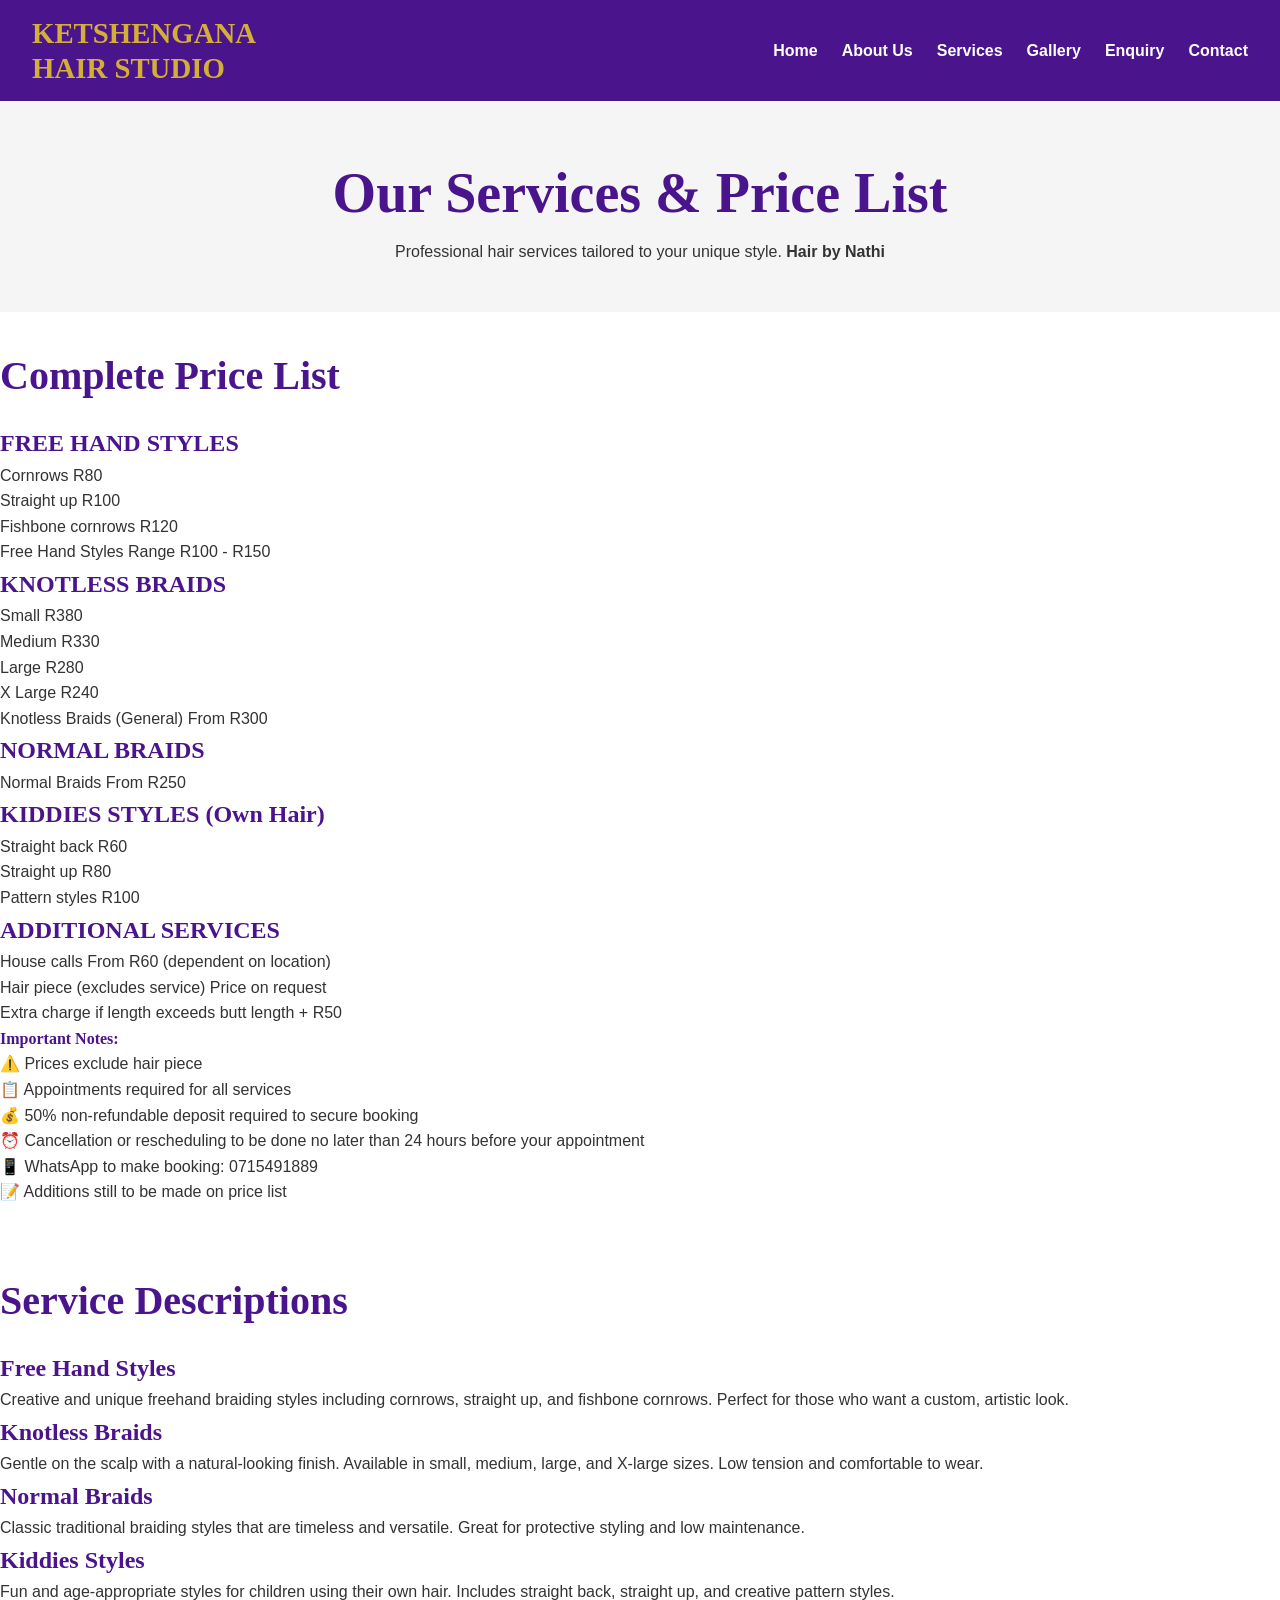
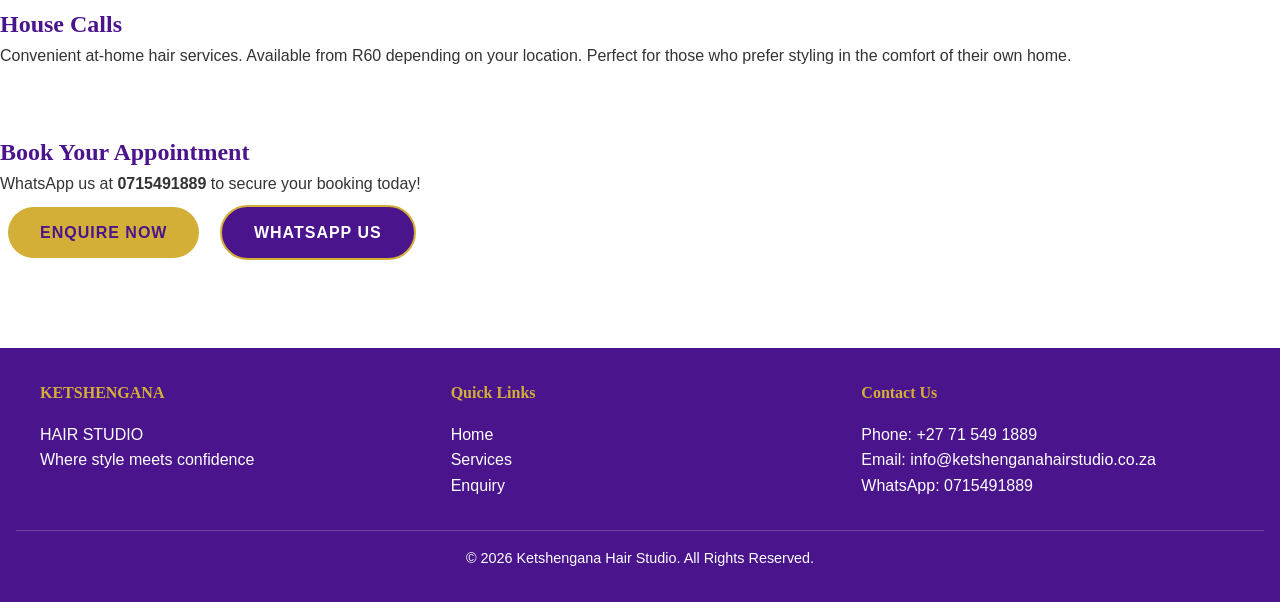
<file: Ketshengana-Hair-Studio-POE/services.html>
<!DOCTYPE html>
<html lang="en">
<head>
    <meta charset="UTF-8">
    <meta name="viewport" content="width=device-width, initial-scale=1.0">
    <title>Ketshengana Hair Studio - Services</title>
    <link rel="stylesheet" href="css/style.css">
</head>
<body>
    <!-- Header Section -->
    <header>
        <div class="logo">
            <h1>KETSHENGANA</h1>
            <h2>HAIR STUDIO</h2>
        </div>
        <nav>
            <ul>
                <li><a href="index.html">Home</a></li>
                <li><a href="about.html">About Us</a></li>
                <li><a href="services.html">Services</a></li>
                <li><a href="gallery.html">Gallery</a></li>
                <li><a href="booking.html">Enquiry</a></li>
                <li><a href="contact.html">Contact</a></li>
            </ul>
        </nav>
    </header>

    <!-- Main Content -->
    <main>
        <section class="page-header">
            <h1>Our Services &amp; Price List</h1>
            <p>Professional hair services tailored to your unique style. <strong>Hair by Nathi</strong></p>
        </section>

        <!-- Full Price List Section -->
        <section class="full-price-list">
            <h2>Complete Price List</h2>
            
            <!-- Free Hand Styles -->
            <div class="service-category">
                <h3>FREE HAND STYLES</h3>
                <div class="price-table">
                    <div class="price-row">
                        <span>Cornrows</span>
                        <span>R80</span>
                    </div>
                    <div class="price-row">
                        <span>Straight up</span>
                        <span>R100</span>
                    </div>
                    <div class="price-row">
                        <span>Fishbone cornrows</span>
                        <span>R120</span>
                    </div>
                    <div class="price-row highlight">
                        <span>Free Hand Styles Range</span>
                        <span>R100 - R150</span>
                    </div>
                </div>
            </div>

            <!-- Knotless Braids -->
            <div class="service-category">
                <h3>KNOTLESS BRAIDS</h3>
                <div class="price-table">
                    <div class="price-row">
                        <span>Small</span>
                        <span>R380</span>
                    </div>
                    <div class="price-row">
                        <span>Medium</span>
                        <span>R330</span>
                    </div>
                    <div class="price-row">
                        <span>Large</span>
                        <span>R280</span>
                    </div>
                    <div class="price-row">
                        <span>X Large</span>
                        <span>R240</span>
                    </div>
                    <div class="price-row highlight">
                        <span>Knotless Braids (General)</span>
                        <span>From R300</span>
                    </div>
                </div>
            </div>

            <!-- Normal Braids -->
            <div class="service-category">
                <h3>NORMAL BRAIDS</h3>
                <div class="price-table">
                    <div class="price-row highlight">
                        <span>Normal Braids</span>
                        <span>From R250</span>
                    </div>
                </div>
            </div>

            <!-- Kiddies Styles -->
            <div class="service-category">
                <h3>KIDDIES STYLES (Own Hair)</h3>
                <div class="price-table">
                    <div class="price-row">
                        <span>Straight back</span>
                        <span>R60</span>
                    </div>
                    <div class="price-row">
                        <span>Straight up</span>
                        <span>R80</span>
                    </div>
                    <div class="price-row">
                        <span>Pattern styles</span>
                        <span>R100</span>
                    </div>
                </div>
            </div>

            <!-- Additional Services -->
            <div class="service-category">
                <h3>ADDITIONAL SERVICES</h3>
                <div class="price-table">
                    <div class="price-row">
                        <span>House calls</span>
                        <span>From R60 (dependent on location)</span>
                    </div>
                    <div class="price-row">
                        <span>Hair piece (excludes service)</span>
                        <span>Price on request</span>
                    </div>
                    <div class="price-row">
                        <span>Extra charge if length exceeds butt length</span>
                        <span>+ R50</span>
                    </div>
                </div>
            </div>

            <!-- Important Notes -->
            <div class="service-notes">
                <h4>Important Notes:</h4>
                <ul>
                    <li>⚠️ Prices exclude hair piece</li>
                    <li>📋 Appointments required for all services</li>
                    <li>💰 50% non-refundable deposit required to secure booking</li>
                    <li>⏰ Cancellation or rescheduling to be done no later than 24 hours before your appointment</li>
                    <li>📱 WhatsApp to make booking: 0715491889</li>
                    <li>📝 Additions still to be made on price list</li>
                </ul>
            </div>
        </section>

        <!-- Service Descriptions -->
        <section class="service-descriptions">
            <h2>Service Descriptions</h2>
            
            <div class="service-desc-item">
                <h3>Free Hand Styles</h3>
                <p>Creative and unique freehand braiding styles including cornrows, straight up, and fishbone cornrows. Perfect for those who want a custom, artistic look.</p>
            </div>

            <div class="service-desc-item">
                <h3>Knotless Braids</h3>
                <p>Gentle on the scalp with a natural-looking finish. Available in small, medium, large, and X-large sizes. Low tension and comfortable to wear.</p>
            </div>

            <div class="service-desc-item">
                <h3>Normal Braids</h3>
                <p>Classic traditional braiding styles that are timeless and versatile. Great for protective styling and low maintenance.</p>
            </div>

            <div class="service-desc-item">
                <h3>Kiddies Styles</h3>
                <p>Fun and age-appropriate styles for children using their own hair. Includes straight back, straight up, and creative pattern styles.</p>
            </div>

            <div class="service-desc-item">
                <h3>House Calls</h3>
                <p>Convenient at-home hair services. Available from R60 depending on your location. Perfect for those who prefer styling in the comfort of their own home.</p>
            </div>
        </section>

        <!-- Call to Action -->
        <section class="cta-section">
            <h3>Book Your Appointment</h3>
            <p>WhatsApp us at <strong>0715491889</strong> to secure your booking today!</p>
            <a href="booking.html" class="btn">Enquire Now</a>
            <a href="https://wa.me/27715491889" class="btn btn-secondary" target="_blank">WhatsApp Us</a>
        </section>
    </main>

    <!-- Footer -->
    <footer>
        <div class="footer-content">
            <div class="footer-info">
                <h4>KETSHENGANA</h4>
                <p>HAIR STUDIO</p>
                <p>Where style meets confidence</p>
            </div>
            <div class="footer-links">
                <h4>Quick Links</h4>
                <ul>
                    <li><a href="index.html">Home</a></li>
                    <li><a href="services.html">Services</a></li>
                    <li><a href="booking.html">Enquiry</a></li>
                </ul>
            </div>
            <div class="footer-contact">
                <h4>Contact Us</h4>
                <p>Phone: +27 71 549 1889</p>
                <p>Email: info@ketshenganahairstudio.co.za</p>
                <p>WhatsApp: 0715491889</p>
            </div>
        </div>
        <div class="footer-bottom">
            <p>&copy; 2026 Ketshengana Hair Studio. All Rights Reserved.</p>
        </div>
    </footer>

    <script src="js/script.js"></script>
</body>
</html>
</file>
<file: Ketshengana-Hair-Studio-POE/css/style.css>
/*------------------------------------------
   Global Reset & Base
-------------------------------------------- */
* {
    margin: 0;
    padding: 0;
    box-sizing: border-box;
}

body {
    font-family: 'Open Sans', Arial, sans-serif;
    background-color: #ffffff;
    color: #333333; /* dark grey */
    line-height: 1.6;
}

a {
    text-decoration: none;
    color: inherit;
}

/* --------------------------------------------
   Typography
-------------------------------------------- */
h1, h2, h3, h4, h5, h6 {
    font-family: 'Playfair Display', Georgia, serif;
    font-weight: 700;
    color: #4A148C; /* deep purple */
}

h1 { font-size: 2.5rem; }
h2 { font-size: 2rem; margin-bottom: 1rem; }
h3 { font-size: 1.5rem; }

/* --------------------------------------------
   Colour Palette
-------------------------------------------- */
:root {
    --deep-purple: #4A148C;
    --gold: #D4AF37;
    --soft-pink: #F8BBD0;
    --white: #FFFFFF;
    --dark-grey: #333333;
    --light-grey: #F5F5F5;
}

/* --------------------------------------------
   Accessibility & Pseudo-classes (Part 2 Requirement)
-------------------------------------------- */
a:focus, button:focus, input:focus, select:focus, textarea:focus {
    outline: 3px solid var(--gold);
    outline-offset: 3px;
    transition: outline 0.2s ease;
}

a:active, button:active, .btn:active, .btn-primary:active, .btn-secondary:active {
    transform: scale(0.98);
    box-shadow: none;
}

/* --------------------------------------------
   Header & Navigation (Mobile First Base)
-------------------------------------------- */
header {
    background-color: var(--deep-purple);
    padding: 1rem 2rem;
    display: flex;
    justify-content: space-between;
    align-items: center;
    flex-wrap: wrap;
}

.logo {
    color: var(--gold);
    font-family: 'Playfair Display', serif;
    font-size: 1.5rem; /* Smaller for mobile */
    font-weight: 700;
    line-height: 1.2;
}

.logo h1, .logo h2 {
    color: var(--gold);
    font-size: inherit;
    margin: 0;
}

/* Mobile Navigation */
.menu-toggle {
    display: block;
    font-size: 2rem;
    color: white;
    background: none;
    border: none;
    cursor: pointer;
}

nav ul {
    list-style: none;
    display: none; /* Hidden on mobile until toggled */
    flex-direction: column;
    width: 100%;
    background: var(--deep-purple);
    padding: 1rem 0;
    margin-top: 1rem;
}

nav ul.active {
    display: flex;
}

nav ul li {
    text-align: center;
    margin: 0.5rem 0;
}

nav ul li a {
    color: var(--white);
    font-weight: 600;
    padding: 0.5rem 0;
    border-bottom: 2px solid transparent;
    transition: border-color 0.3s;
}

nav ul li a:hover {
    border-bottom-color: var(--gold);
}

/* --------------------------------------------
   Buttons & CTAs
-------------------------------------------- */
.btn, .btn-primary {
    display: inline-block;
    background-color: var(--gold);
    color: var(--deep-purple);
    padding: 0.8rem 2rem;
    border-radius: 50px;
    font-weight: 700;
    text-transform: uppercase;
    letter-spacing: 1px;
    border: none;
    cursor: pointer;
    transition: background 0.3s, transform 0.1s;
    margin: 0.5rem;
}

.btn:hover, .btn-primary:hover {
    background-color: #c5a023;
    transform: scale(1.02);
}

.btn-secondary {
    display: inline-block;
    background-color: var(--deep-purple);
    color: white;
    padding: 0.8rem 2rem;
    border-radius: 50px;
    font-weight: 700;
    border: 2px solid var(--gold);
    cursor: pointer;
    transition: background 0.3s;
    margin: 0.5rem;
}

.btn-secondary:hover {
    background-color: var(--gold);
    color: var(--deep-purple);
}

/* --------------------------------------------
   Sections & Containers
-------------------------------------------- */
.container {
    max-width: 1200px;
    margin: 0 auto;
    padding: 2rem 1.5rem;
}

section {
    padding: 2rem 0;
}

.section-title {
    text-align: center;
    margin-top: 2rem;
    margin-bottom: 1.5rem;
}

.bg-light {
    background-color: var(--light-grey);
}

.page-header {
    text-align: center;
    padding: 3rem 1rem;
    background-color: var(--light-grey);
}

/* --------------------------------------------
   Gallery Layout (Specific to your HTML)
-------------------------------------------- */
.gallery-grid {
    max-width: 1200px;
    margin: 0 auto;
    padding: 0 1rem;
}

.gallery-row {
    display: grid;
    grid-template-columns: 1fr; /* Mobile: 1 column */
    gap: 1.5rem;
    margin-bottom: 2rem;
}

figure {
    text-align: center;
    background: white;
    padding: 1rem;
    border-radius: 10px;
    box-shadow: 0 2px 8px rgba(0,0,0,0.1);
}

.gallery-row img {
    width: 100%;
    height: auto;
    border-radius: 8px;
    object-fit: cover;
}

figcaption {
    margin-top: 0.5rem;
    font-weight: 600;
    color: var(--deep-purple);
}

.gallery-note {
    text-align: center;
    max-width: 800px;
    margin: 2rem auto;
    padding: 2rem;
    background-color: var(--light-grey);
    border-radius: 12px;
}

.gallery-note p {
    margin-bottom: 1rem;
}

/* --------------------------------------------
   Footer
-------------------------------------------- */
footer {
    background-color: var(--deep-purple);
    color: white;
    padding: 2rem 1rem;
    margin-top: 3rem;
}

.footer-content {
    display: grid;
    grid-template-columns: 1fr; /* Mobile: 1 column */
    gap: 2rem;
    max-width: 1200px;
    margin: 0 auto;
    text-align: center;
}

.footer-info h4, .footer-links h4, .footer-contact h4 {
    color: var(--gold);
    margin-bottom: 1rem;
}

.footer-links ul {
    list-style: none;
}

.footer-links ul li a {
    color: white;
    transition: color 0.3s;
}

.footer-links ul li a:hover {
    color: var(--gold);
}

.footer-bottom {
    text-align: center;
    margin-top: 2rem;
    padding-top: 1rem;
    border-top: 1px solid rgba(255,255,255,0.2);
    font-size: 0.9rem;
}

/* =========================================
   RESPONSIVE DESIGN (Mobile-First Breakpoints)
   ========================================= */

/* TABLET BREAKPOINT (min-width: 768px) */
@media (min-width: 768px) {
    /* Restore horizontal navigation */
    .menu-toggle {
        display: none;
    }
    
    nav ul {
        display: flex;
        flex-direction: row;
        width: auto;
        background: none;
        padding: 0;
        margin-top: 0;
        gap: 1.5rem;
    }

    nav ul li {
        text-align: left;
        margin: 0;
    }

    /* Multi-column grids */
    .gallery-row {
        grid-template-columns: repeat(2, 1fr); /* 2 columns */
    }
    
    .footer-content {
        grid-template-columns: repeat(3, 1fr);
        text-align: left;
    }

    /* Typography adjustments */
    h1 { font-size: 3rem; }
    h2 { font-size: 2.2rem; }
    .logo { font-size: 1.8rem; }
}

/* DESKTOP BREAKPOINT (min-width: 1024px) */
@media (min-width: 1024px) {
    /* Maximize grid columns */
    .gallery-row {
        grid-template-columns: repeat(3, 1fr); /* 3 columns */
    }

    /* Further typography adjustments */
    h1 { font-size: 3.5rem; }
    h2 { font-size: 2.5rem; }
}
</file>
